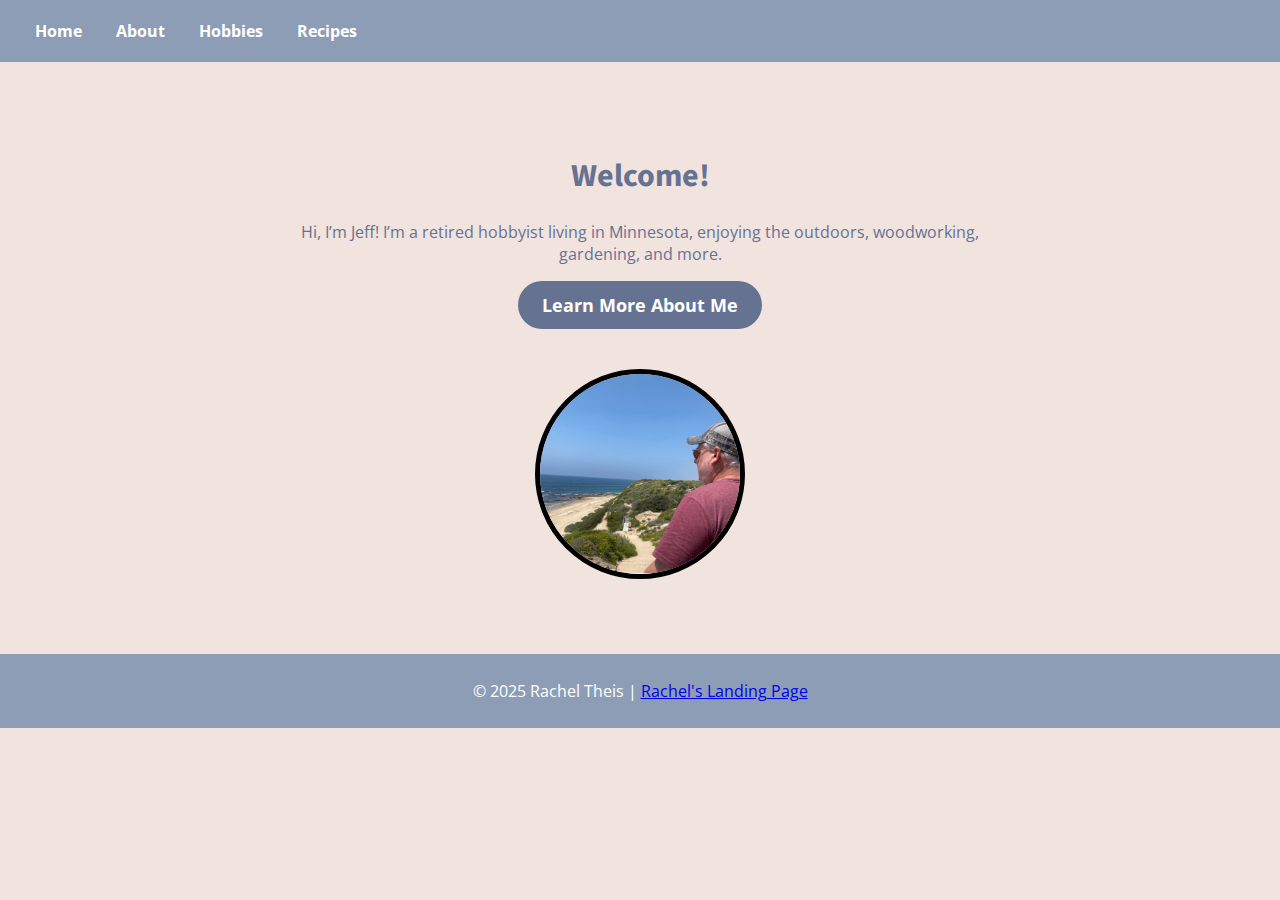
<file: index.html>
<!DOCTYPE html>
<html lang="en">
<head>
    <meta charset="UTF-8">
    <meta name="viewport" content="width=device-width, initial-scale=1.0">
    <link rel="stylesheet" href="site.css">
    <link href="https://fonts.googleapis.com/css2?family=Open+Sans:wght@400;600&family=Source+Sans+Pro:wght@400;600&display=swap" rel="stylesheet">
    <title>Home - Jeff's Site</title>
</head>
<body>
    <header>
        <nav>
            <a href="index.html">Home</a>
            <a href="contact.html">About</a>
            <a href="hobbies.html">Hobbies</a>
            <a href="recipes.html">Recipes</a>
        </nav>
    </header>

    <main>
        <section class="hero">
            <div class="text-content">
                <h1>Welcome!</h1>
                <p>Hi, I’m Jeff! I’m a retired hobbyist living in Minnesota, enjoying the outdoors, woodworking, gardening, and more.</p>
                <a href="contact.html" class="cta-button">Learn More About Me</a>
            </div>
            <div class="image-content">
                <img src="images/portraithome.jpg" alt="Portrait of Jeff">
            </div>
        </section>
    </main>

    <footer>
        <p>© 2025 Rachel Theis | <a href="https://racheltheis.github.io/csd-340/">Rachel's Landing Page</a></p>
    </footer>
</body>
</html>
</file>
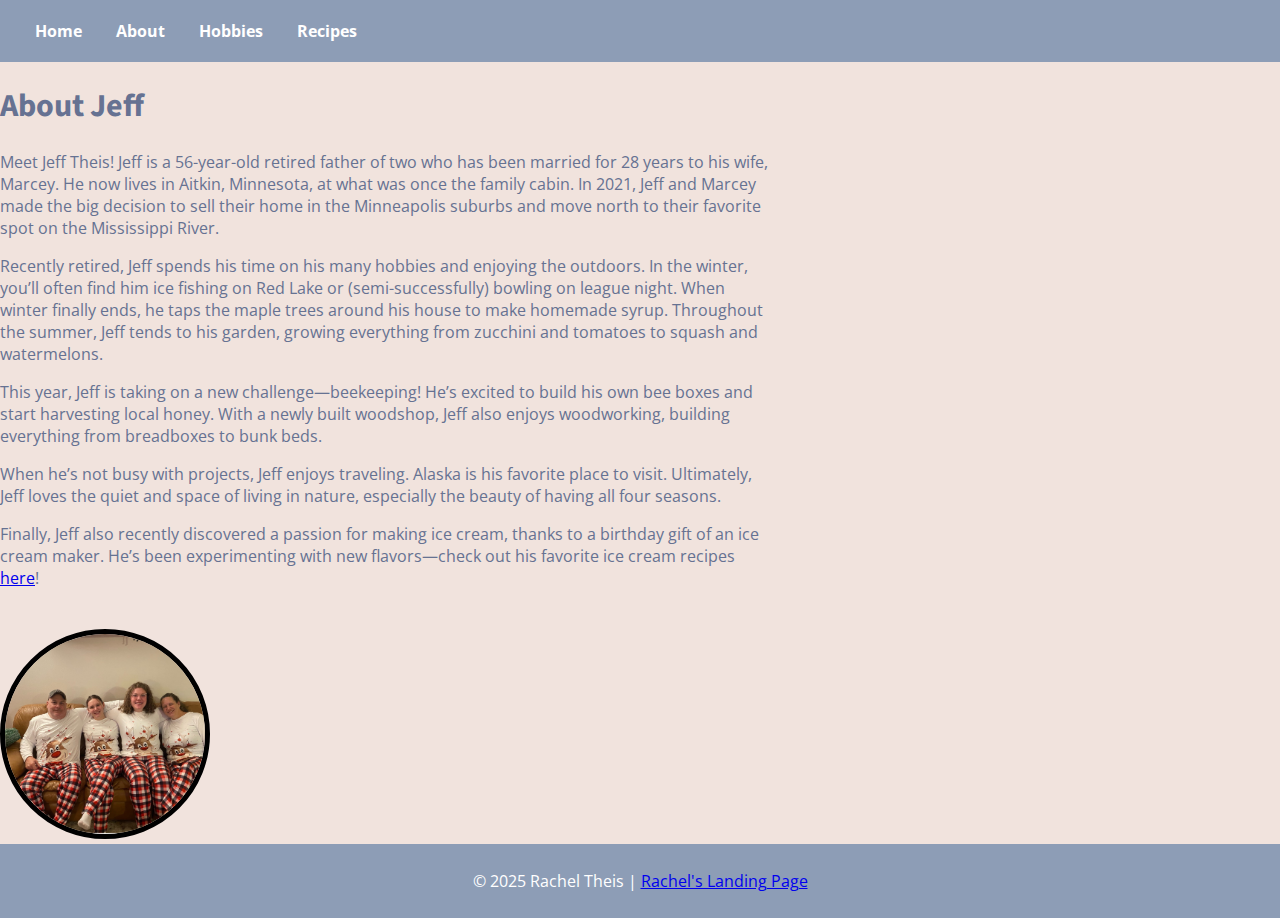
<file: contact.html>
<!DOCTYPE html>
<html lang="en">
<head>
    <meta charset="UTF-8">
    <meta name="viewport" content="width=device-width, initial-scale=1.0">
    <link rel="stylesheet" href="site.css">
    <link href="https://fonts.googleapis.com/css2?family=Open+Sans:wght@400;600&family=Source+Sans+Pro:wght@400;600&display=swap" rel="stylesheet">
    <title>About Jeff</title>
</head>
<body>
    <header>
        <nav>
            <a href="index.html">Home</a>
            <a href="about.html">About</a>
            <a href="hobbies.html">Hobbies</a>
            <a href="recipes.html">Recipes</a>
        </nav>
    </header>

    <main>
        <section class="about-section">
            <div class="text-content">
                <h1>About Jeff</h1>
                <p>Meet Jeff Theis! Jeff is a 56-year-old retired father of two who has been married for 28 years to his wife, Marcey. He now lives in Aitkin, Minnesota, at what was once the family cabin. In 2021, Jeff and Marcey made the big decision to sell their home in the Minneapolis suburbs and move north to their favorite spot on the Mississippi River.</p>

                <p>Recently retired, Jeff spends his time on his many hobbies and enjoying the outdoors. In the winter, you’ll often find him ice fishing on Red Lake or (semi-successfully) bowling on league night. When winter finally ends, he taps the maple trees around his house to make homemade syrup. Throughout the summer, Jeff tends to his garden, growing everything from zucchini and tomatoes to squash and watermelons.</p>

                <p>This year, Jeff is taking on a new challenge—beekeeping! He’s excited to build his own bee boxes and start harvesting local honey. With a newly built woodshop, Jeff also enjoys woodworking, building everything from breadboxes to bunk beds.</p>

                <p>When he’s not busy with projects, Jeff enjoys traveling. Alaska is his favorite place to visit. Ultimately, Jeff loves the quiet and space of living in nature, especially the beauty of having all four seasons.</p>

                <p>Finally, Jeff also recently discovered a passion for making ice cream, thanks to a birthday gift of an ice cream maker. He’s been experimenting with new flavors—check out his favorite ice cream recipes <a href="recipes.html">here</a>!</p>
            </div>
            <div class="image-content">
                <img src="images/familyphoto.jpg" alt="Jeff and family" />
            </div>
        </section>
    </main>

    <footer>
        <p>© 2025 Rachel Theis | <a href="https://racheltheis.github.io/csd-340/">Rachel's Landing Page</a></p>
    </footer>
</body>
</html>
</file>
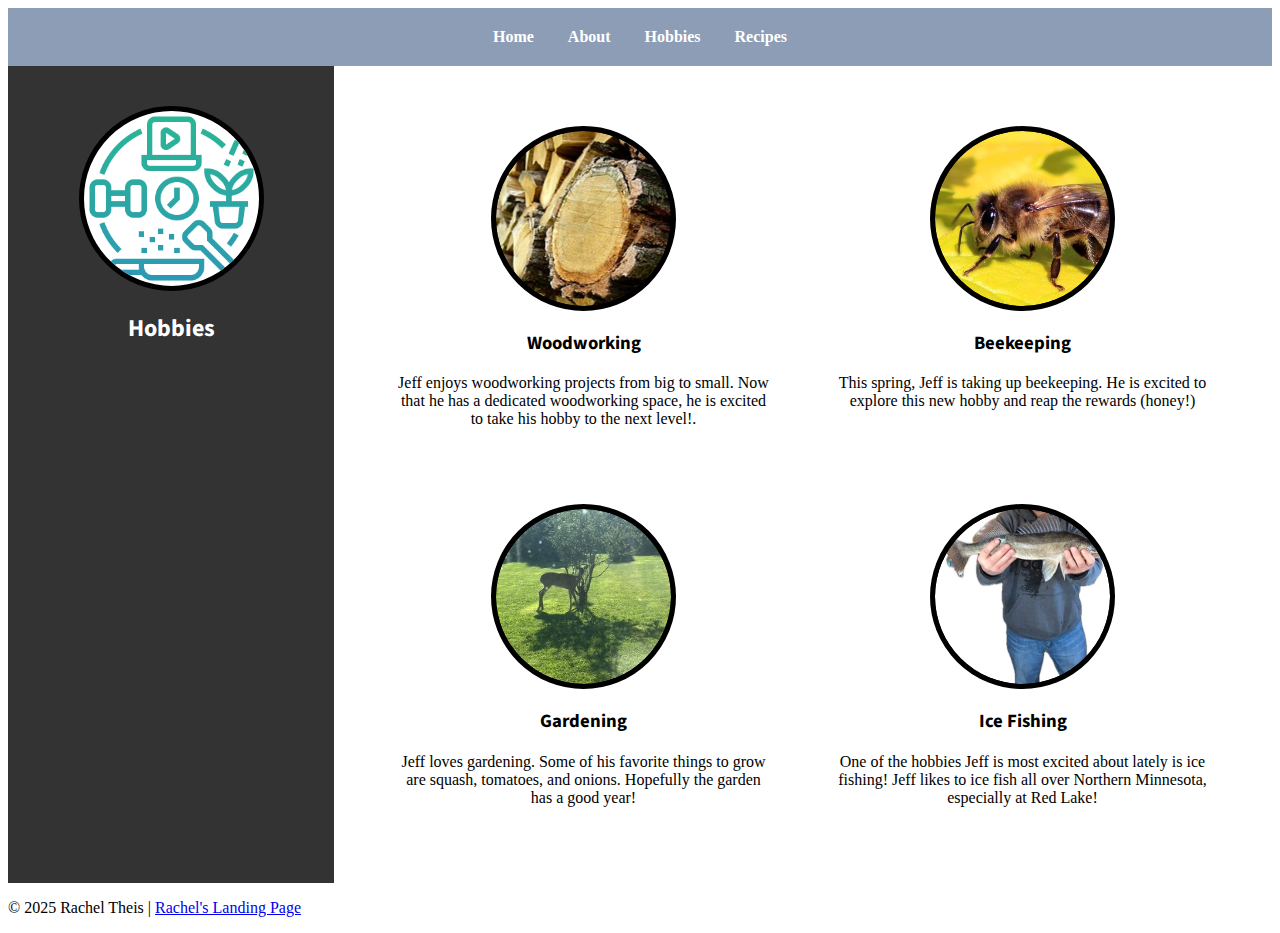
<file: hobbies.html>
<!DOCTYPE html>
<html lang="en">
<head>
    <meta charset="UTF-8">
    <meta name="viewport" content="width=device-width, initial-scale=1.0">
    <link rel="stylesheet" href="sitehobbies.css">
    <link href="https://fonts.googleapis.com/css2?family=Open+Sans:wght@400;600&family=Source+Sans+Pro:wght@400;600&display=swap" rel="stylesheet">
    <title>Hobbies Page</title>
</head>
<body>
    <header>
        <nav>
            <a href="index.html">Home</a>
            <a href="contact.html">About</a>
            <a href="hobbies.html">Hobbies</a>
            <a href="recipes.html">Recipes</a>
        </nav>
    </header>

    <main class="hobbies-container">
        <aside class="hobbies-sidebar">
            <div class="hobbies-graphic">
            	<img src="images/hobbiesicon.png" alt="Hobbies Icon">
            </div>
            <h2>Hobbies</h2>
        </aside>
        
        <section class="hobbies-content">
            <div class="hobby-item">
                <div class="hobby-graphic">
                	<img src="images/hobbieswoodworking.jpg" alt="Woodworking Graphic">
                </div>
                <h3>Woodworking</h3>
                <p>Jeff enjoys woodworking projects from big to small. Now that he has a dedicated woodworking space, he is excited to take his hobby to the next level!.</p>
            </div>
            <div class="hobby-item">
                <div class="hobby-graphic">
                	<img src="images/hobbiesbee.jpg" alt="Bee Graphic">
                </div>
                <h3>Beekeeping</h3>
                <p>This spring, Jeff is taking up beekeeping. He is excited to explore this new hobby and reap the rewards (honey!)</p>
            </div>
            <div class="hobby-item">
            	<div class="hobby-graphic">
                	<img src="images/hobbiesgardening.jpg" alt="Apple Tree">
                </div>
                <h3>Gardening</h3>
                <p>Jeff loves gardening. Some of his favorite things to grow are squash, tomatoes, and onions. Hopefully the garden has a good year!</p>
            </div>
            <div class="hobby-item">
                <div class="hobby-graphic">
                	<img src="images/hobbiesfishing2.jpg" alt="Ice Fishing">
                </div>
                <h3>Ice Fishing</h3>
                <p>One of the hobbies Jeff is most excited about lately is ice fishing! Jeff likes to ice fish all over Northern Minnesota, especially at Red Lake!</p>
            </div>
        </section>
    </main>

    <footer>
        <p>© 2025 Rachel Theis | <a href="https://racheltheis.github.io/csd-340/">Rachel's Landing Page</a></p>
    </footer>
</body>
</html>
</file>
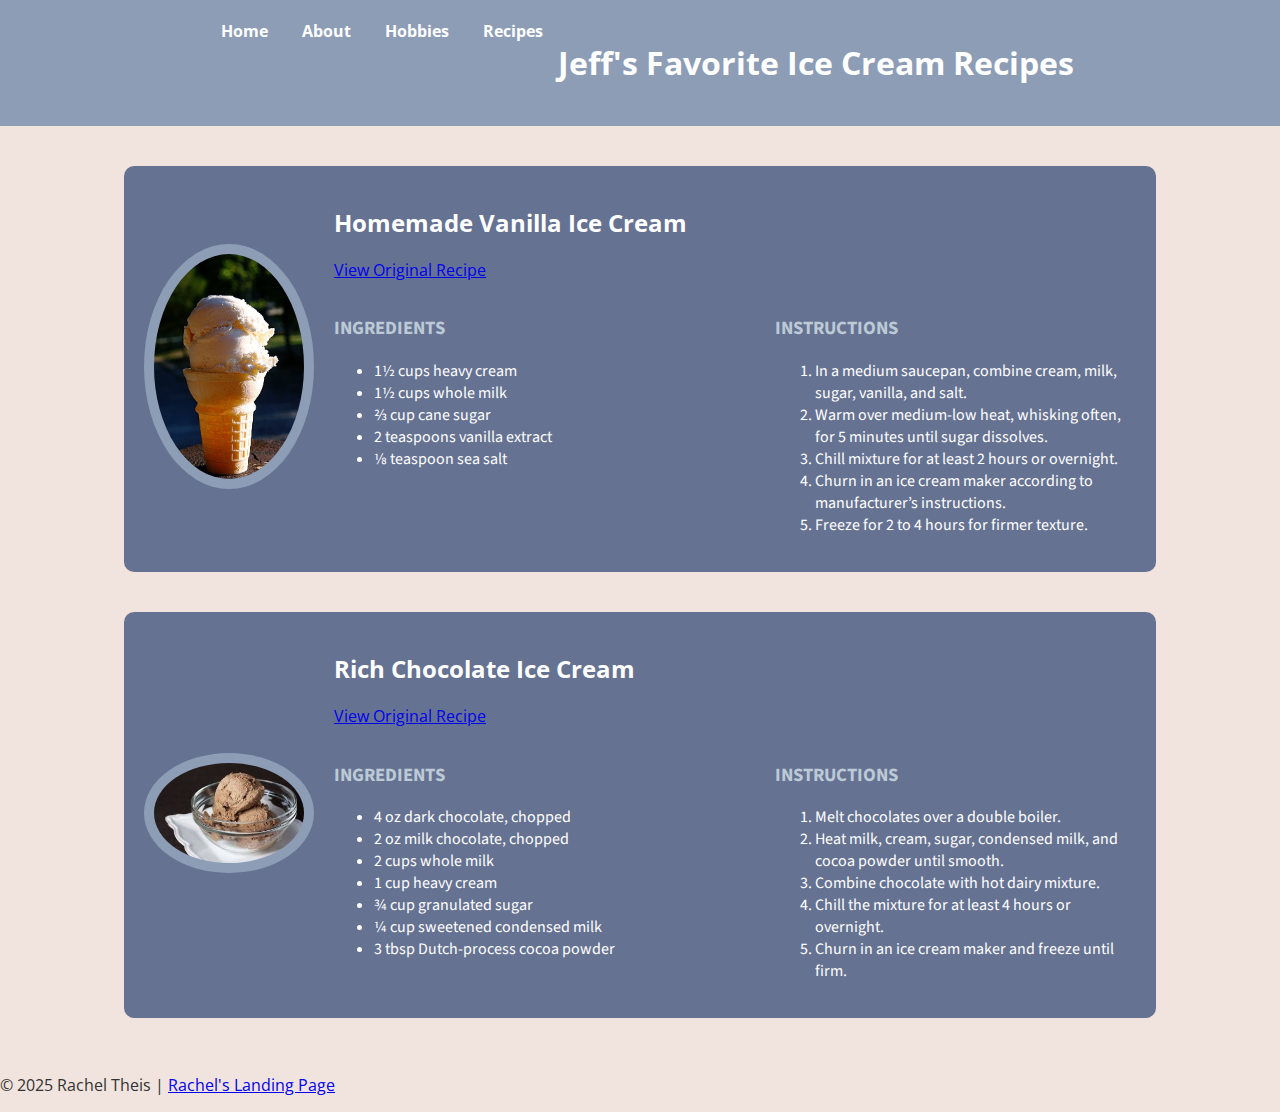
<file: recipes.html>
<!DOCTYPE html>
<html lang="en">
<head>
    <meta charset="UTF-8">
    <meta name="viewport" content="width=device-width, initial-scale=1.0">
    <link rel="stylesheet" href="siterecipes.css">
    <link href="https://fonts.googleapis.com/css2?family=Open+Sans:wght@400;600&family=Source+Sans+Pro:wght@400;600&display=swap" rel="stylesheet">
    <title>Ice Cream Recipes</title>
</head>
<header>
    <nav>
        <a href="index.html">Home</a>
        <a href="contact.html">About</a>
        <a href="hobbies.html">Hobbies</a>
        <a href="recipes.html">Recipes</a>
    </nav>
    <h1>Jeff's Favorite Ice Cream Recipes</h1>
</header>
<body>
    
    <main>
        <section class="recipe-container">
            <div class="recipe-item">
                <div class="recipe-image">
                    <img src="images/recipesvanilla.jpg" alt="Vanilla Ice Cream">
                </div>
                <div class="recipe-content">
                    <h2>Homemade Vanilla Ice Cream</h2>
                    <p><a href="https://www.loveandlemons.com/homemade-ice-cream-recipe/" target="_blank">View Original Recipe</a></p>
                    <div class="recipe-details">
                        <div class="ingredients">
                            <h3>Ingredients</h3>
                            <ul>
                                <li>1½ cups heavy cream</li>
                                <li>1½ cups whole milk</li>
                                <li>⅔ cup cane sugar</li>
                                <li>2 teaspoons vanilla extract</li>
                                <li>⅛ teaspoon sea salt</li>
                            </ul>
                        </div>
                        <div class="instructions">
                            <h3>Instructions</h3>
                            <ol>
                                <li>In a medium saucepan, combine cream, milk, sugar, vanilla, and salt.</li>
                                <li>Warm over medium-low heat, whisking often, for 5 minutes until sugar dissolves.</li>
                                <li>Chill mixture for at least 2 hours or overnight.</li>
                                <li>Churn in an ice cream maker according to manufacturer’s instructions.</li>
                                <li>Freeze for 2 to 4 hours for firmer texture.</li>
                            </ol>
                        </div>
                    </div>
                </div>
            </div>

            <div class="recipe-item">
                <div class="recipe-image">
                    <img src="images/recipeschocolate.jpg" alt="Chocolate Ice Cream">
                </div>
                <div class="recipe-content">
                    <h2>Rich Chocolate Ice Cream</h2>
                    <p><a href="https://www.thekitchn.com/how-to-make-the-best-homemade-chocolate-ice-cream-244716" target="_blank">View Original Recipe</a></p>
                    <div class="recipe-details">
                        <div class="ingredients">
                            <h3>Ingredients</h3>
                            <ul>
                                <li>4 oz dark chocolate, chopped</li>
                                <li>2 oz milk chocolate, chopped</li>
                                <li>2 cups whole milk</li>
                                <li>1 cup heavy cream</li>
                                <li>¾ cup granulated sugar</li>
                                <li>¼ cup sweetened condensed milk</li>
                                <li>3 tbsp Dutch-process cocoa powder</li>
                            </ul>
                        </div>
                        <div class="instructions">
                            <h3>Instructions</h3>
                            <ol>
                                <li>Melt chocolates over a double boiler.</li>
                                <li>Heat milk, cream, sugar, condensed milk, and cocoa powder until smooth.</li>
                                <li>Combine chocolate with hot dairy mixture.</li>
                                <li>Chill the mixture for at least 4 hours or overnight.</li>
                                <li>Churn in an ice cream maker and freeze until firm.</li>
                            </ol>
                        </div>
                    </div>
                </div>
            </div>
        </section>
    </main>

    <footer>
        <p>© 2025 Rachel Theis | <a href="https://racheltheis.github.io/csd-340/">Rachel's Landing Page</a></p>
    </footer>
</body>
</html>
</file>
<file: site.css>
body {
    font-family: 'Open Sans', sans-serif;
    background-color: #f1e3dd;
    color: #667292;
    margin: 0;
    padding: 0;
}

h1, h2, h3 {
    font-family: 'Source Sans Pro', sans-serif;
}

header {
    display: flex;
    justify-content: space-between;
    align-items: center;
    background-color: #8d9db6;
    padding: 20px;
    color: white;
}

nav a {
    margin: 0 15px;
    font-weight: bold;
    color: white;
    text-decoration: none;
}

nav a:hover {
    color: #bccad6;
}

.hero {
    display: flex;
    align-items: center;
    justify-content: center;
    max-width: 1200px;
    margin: 50px auto;
    padding: 20px;
    text-align: center;
    flex-direction: column;
}

.text-content {
    max-width: 60%;
    margin-bottom: 20px;
}

.cta-button {
    display: inline-block;
    background-color: #667292;
    color: white;
    border: none;
    padding: 12px 24px;
    font-size: 18px;
    cursor: pointer;
    border-radius: 30px;
    text-decoration: none;
    font-weight: bold;
    transition: background 0.3s ease;
}

.cta-button:hover {
    background-color: #8d9db6;
}

.image-content img {
    width: 200px;
    height: 200px;
    border-radius: 50%;
    border: 5px solid black;
    object-fit: cover;
    margin-top: 20px;
}

footer {
    background-color: #8d9db6;
    color: white;
    padding: 10px;
    text-align: center;
}
</file>
<file: sitehobbies.css>
<style>
body {
    font-family: 'Open Sans', sans-serif;
    background-color: #f1e3dd;
    color: #667292;
    margin: 0;
    padding: 0;
}

h1, h2, h3 {
    font-family: 'Source Sans Pro', sans-serif;
}

header {
    display: flex;
    justify-content: center;
    background-color: #8d9db6;
    padding: 20px;
    color: white;
}

nav a {
    margin: 0 15px;
    font-weight: bold;
    color: white;
    text-decoration: none;
}

nav a:hover {
    color: #bccad6;
}

.hobbies-container {
    display: flex;
}

.hobbies-sidebar {
    background-color: #333;
    color: white;
    width: 25%;
    text-align: center;
    padding: 40px 20px;
}

.hobbies-graphic {
    width: 175px;
    height: 175px;
    background-color: white;
    display: flex;
    justify-content: center;
    align-items: center;
    margin: 0 auto 20px;
    border-radius: 50%;
    overflow: hidden;
    border: 5px solid black;
}

.hobbies-graphic img {
    width: 100%;
    height: 100%;
    object-fit: contain; 
}

.hobbies-content {
    width: 75%;
    display: grid;
    grid-template-columns: repeat(2, 1fr);
    gap: 20px;
    padding: 40px;
}

.hobby-item {
    background-color: white;
    padding: 20px;
    text-align: center;
}

.hobby-graphic {
    width: 175px;
    height: 175px;
    background-color: black;
    color: white;
    display: flex;
    justify-content: center;
    align-items: center;
    margin: 0 auto 10px;
    border-radius: 50%;
    overflow: hidden;
    border: 5px solid black;
}

.hobby-graphic img {
    width: 100%;
    height: 100%;
    object-fit: cover;
    border-radius: 50%;
}



}

footer {
    background-color: #8d9db6;
    color: white;
    padding: 10px;
    text-align: center;
}
</style>
</file>
<file: siterecipes.css>
body {
    font-family: 'Open Sans', sans-serif;
    margin: 0;
    padding: 0;
    background-color: #f1e3dd;
    color: #333;
}

header {
    display: flex;
    justify-content: center;
    background-color: #8d9db6;
    padding: 20px;
    color: white;
    
header h1 {
    text-align: center;
    font-size: 32px;
    font-weight: bold;
    margin-top: 20px;
}

}

nav a {
    margin: 0 15px;
    font-weight: bold;
    color: white;
    text-decoration: none;
}

nav a:hover {
    color: #bccad6;
}


.recipe-container {
    display: flex;
    flex-direction: column;
    align-items: center;
    padding: 20px;
}

.recipe-item {
    display: flex;
    align-items: center;
    background-color: #667292;
    color: white;
    margin: 20px 0;
    padding: 20px;
    border-radius: 10px;
    width: 80%;
}

.recipe-image img {
    width: 150px;
    height: auto;
    border-radius: 50%;
    background-color: #8d9db6;
    padding: 10px;
}

.recipe-content {
    margin-left: 20px;
    flex: 1;
}

.recipe-details {
    display: flex;
    justify-content: space-between;
}

.ingredients, .instructions {
    width: 45%;
    font-family: 'Source Sans Pro', sans-serif;
}

h3 {
    text-transform: uppercase;
    color: #bccad6;
}
</file>
